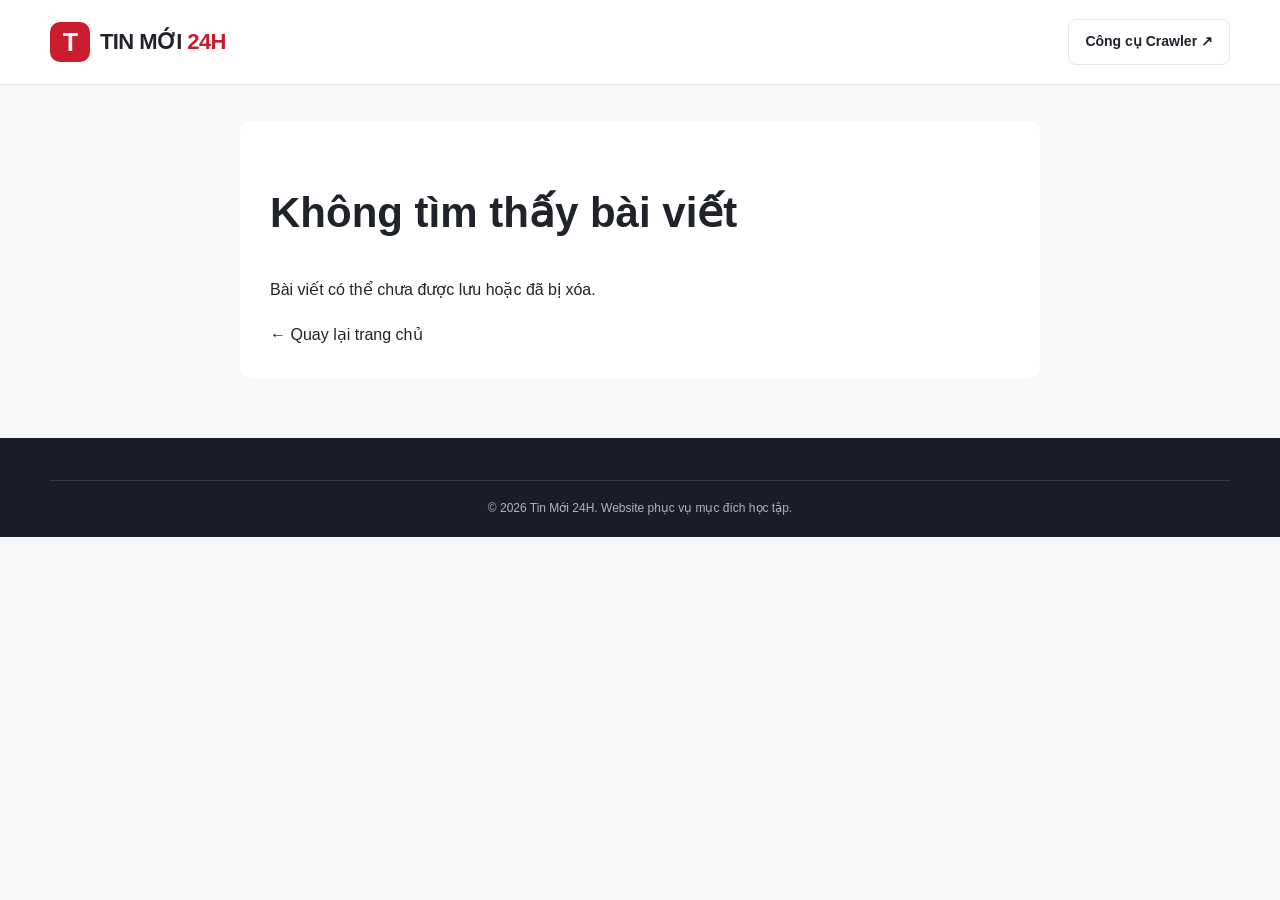
<file: article.html>
<!DOCTYPE html>
<html lang="vi">
<head>
  <meta charset="UTF-8">
  <meta name="viewport" content="width=device-width, initial-scale=1.0">
  <title>Chi tiết bài viết | Tin Mới 24H</title>
  <link rel="stylesheet" href="style.css">
</head>
<body>
  <header class="site-header">
    <div class="container header-inner">
      <a class="logo" href="index.html">
        <span class="logo-mark">T</span>
        <span>TIN MỚI <span class="logo-highlight">24H</span></span>
      </a>
      <a class="crawler-link" href="crawler.html">Công cụ Crawler ↗</a>
    </div>
  </header>

  <main class="container">
    <article class="article-content" id="article-detail">
      <p>Đang tải bài viết...</p>
    </article>
  </main>

  <footer class="site-footer">
    <div class="container copyright">
      © 2026 Tin Mới 24H. Website phục vụ mục đích học tập.
    </div>
  </footer>

  <script src="article.js"></script>
</body>
</html>
</file>
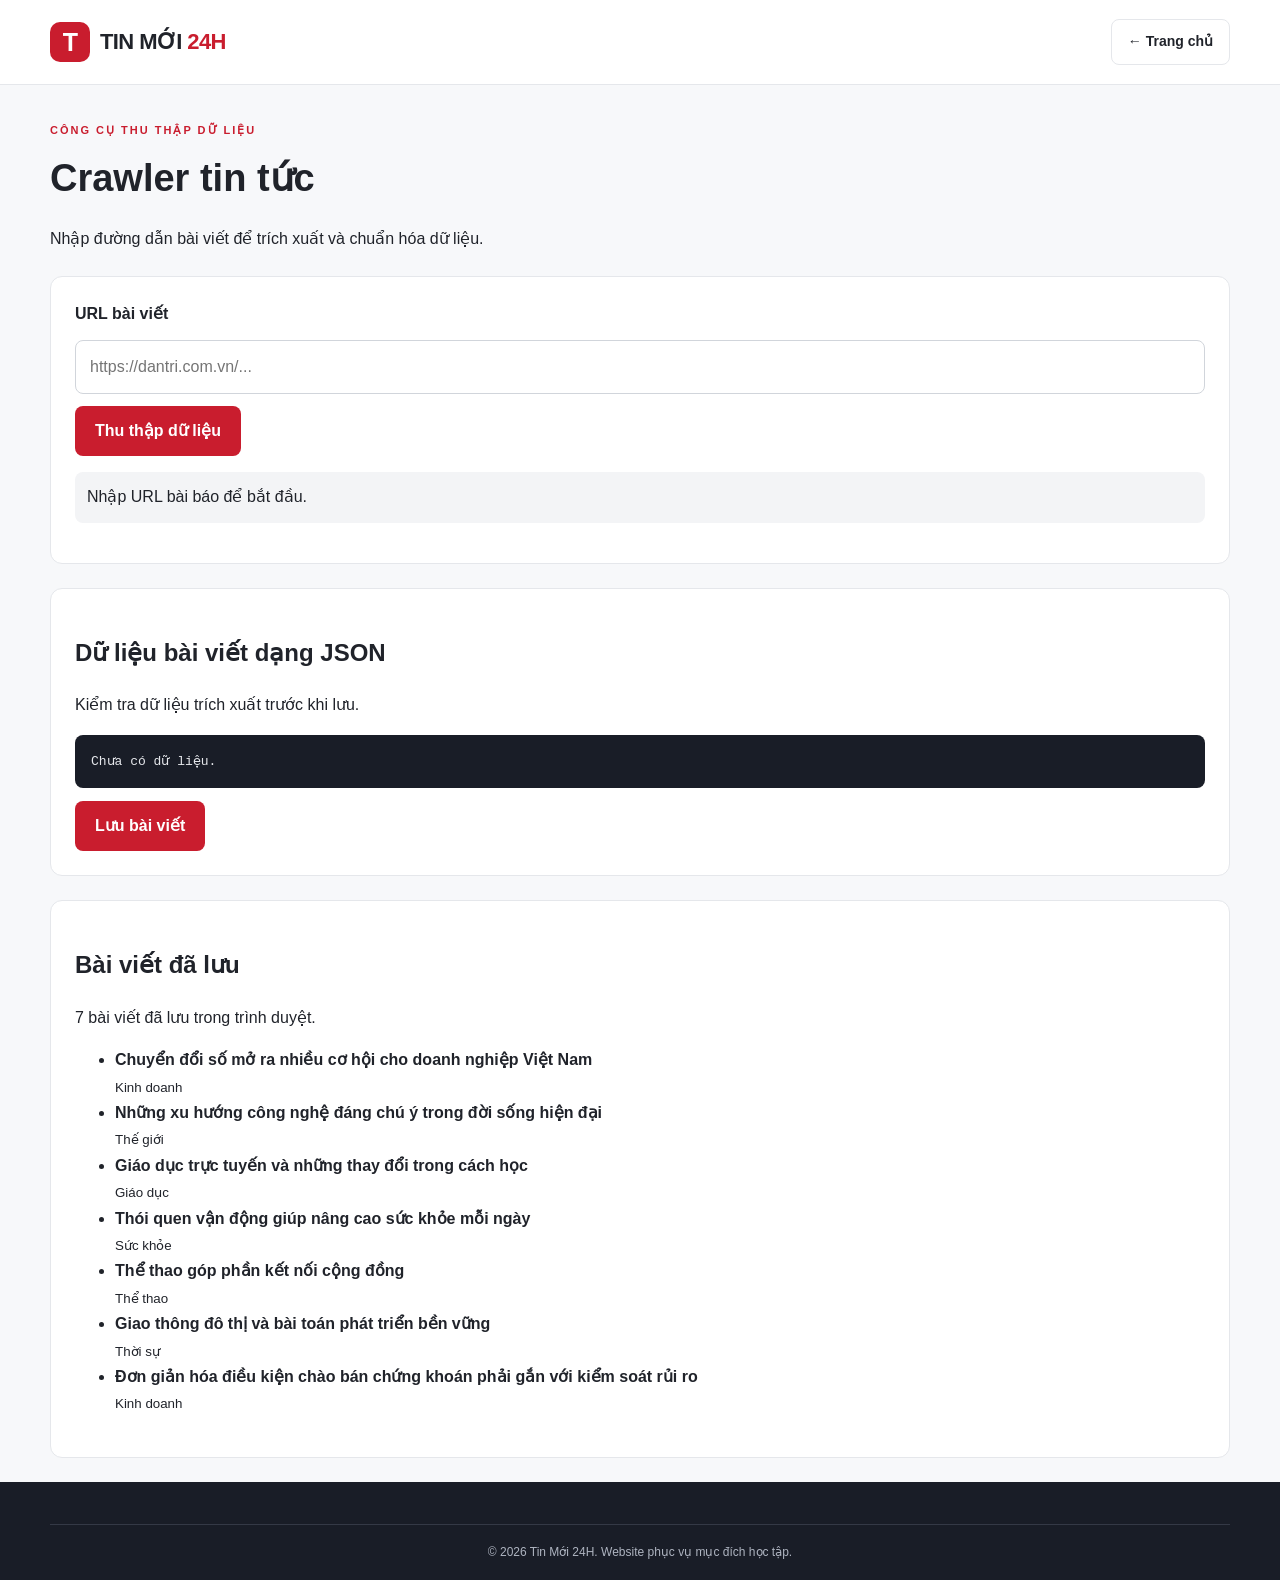
<file: crawler.html>
<!DOCTYPE html>
<html lang="vi">
<head>
  <meta charset="UTF-8">
  <meta name="viewport" content="width=device-width, initial-scale=1.0">
  <meta name="description" content="Công cụ thu thập và chuẩn hóa dữ liệu bài viết tin tức.">
  <title>Crawler tin tức | Tin Mới 24H</title>
  <link rel="stylesheet" href="style.css">
</head>
<body>
  <header class="site-header">
    <div class="container header-inner">
      <a class="logo" href="index.html">
        <span class="logo-mark">T</span>
        <span>TIN MỚI <span class="logo-highlight">24H</span></span>
      </a>
      <a class="crawler-link" href="index.html">← Trang chủ</a>
    </div>
  </header>

  <main class="container">
    <section class="page-heading">
      <p class="eyebrow">CÔNG CỤ THU THẬP DỮ LIỆU</p>
      <h1>Crawler tin tức</h1>
      <p>Nhập đường dẫn bài viết để trích xuất và chuẩn hóa dữ liệu.</p>
    </section>

    <section class="crawler-panel">
      <form id="crawler-form" class="crawler-form">
        <label for="article-url">URL bài viết</label>
        <input
          id="article-url"
          name="url"
          type="url"
          placeholder="https://dantri.com.vn/..."
          required
        >

        <button class="primary-button" type="submit" id="crawl-button">
          Thu thập dữ liệu
        </button>
      </form>

      <p id="crawler-status" class="status-message" role="status">
        Nhập URL bài báo để bắt đầu.
      </p>
    </section>

    <section class="result-panel">
      <h2>Dữ liệu bài viết dạng JSON</h2>
      <p>Kiểm tra dữ liệu trích xuất trước khi lưu.</p>

      <pre id="crawler-output" class="json-output">Chưa có dữ liệu.</pre>

      <button
        id="save-article"
        class="primary-button"
        type="button"
        disabled
      >
        Lưu bài viết
      </button>
    </section>

    <section class="result-panel">
      <h2>Bài viết đã lưu</h2>
      <p id="saved-count">0 bài viết đã lưu trong trình duyệt.</p>
      <ul id="saved-list"></ul>
    </section>
  </main>

  <footer class="site-footer">
    <div class="container copyright">
      © 2026 Tin Mới 24H. Website phục vụ mục đích học tập.
    </div>
  </footer>

  <script src="crawler.js"></script>
</body>
</html>
</file>
<file: style.css>
:root {
  --primary: #c91d2e;
  --primary-dark: #a71423;
  --text: #20232a;
  --muted: #6b7280;
  --border: #e5e7eb;
  --surface: #ffffff;
  --background: #f7f8fa;
}

* {
  box-sizing: border-box;
}

html {
  scroll-behavior: smooth;
}

body {
  margin: 0;
  font-family: Arial, Helvetica, sans-serif;
  color: var(--text);
  background: var(--background);
  line-height: 1.65;
}

a {
  color: inherit;
  text-decoration: none;
}

img {
  display: block;
  max-width: 100%;
}

button,
input,
textarea {
  font: inherit;
}

.container {
  width: min(1180px, calc(100% - 40px));
  margin: 0 auto;
}

.site-header {
  background: var(--surface);
  border-bottom: 1px solid var(--border);
}

.header-inner {
  min-height: 84px;
  display: flex;
  align-items: center;
  justify-content: space-between;
  gap: 20px;
}

.logo {
  display: inline-flex;
  align-items: center;
  gap: 10px;
  font-size: 22px;
  font-weight: 800;
  letter-spacing: -0.6px;
}

.logo-mark {
  display: grid;
  place-items: center;
  width: 40px;
  height: 40px;
  border-radius: 10px;
  color: white;
  background: var(--primary);
  font-size: 25px;
}

.logo-highlight {
  color: var(--primary);
}

.crawler-link {
  padding: 10px 16px;
  border: 1px solid var(--border);
  border-radius: 8px;
  font-weight: 700;
  font-size: 14px;
}

.crawler-link:hover {
  border-color: var(--primary);
  color: var(--primary);
}

.navbar {
  background: #fff;
  border-bottom: 1px solid var(--border);
}

.nav-inner {
  display: flex;
  gap: 8px;
  overflow-x: auto;
  scrollbar-width: thin;
}

.nav-link {
  flex: 0 0 auto;
  padding: 15px 14px;
  font-size: 14px;
  font-weight: 700;
  border-bottom: 3px solid transparent;
}

.nav-link:hover,
.nav-link.active {
  color: var(--primary);
  border-bottom-color: var(--primary);
}

.welcome {
  margin: 30px 0;
  padding: 44px;
  border-radius: 16px;
  color: white;
  background: linear-gradient(120deg, #8f1020, #dc3545);
}

.eyebrow {
  margin: 0 0 8px;
  color: var(--primary);
  font-size: 11px;
  font-weight: 800;
  letter-spacing: 2px;
}

.welcome .eyebrow {
  color: #ffe0e4;
}

.welcome h1 {
  max-width: 680px;
  margin: 0 0 10px;
  font-size: clamp(30px, 5vw, 48px);
  line-height: 1.2;
}

.welcome h1 span {
  color: #ffd8dd;
}

.welcome > p:last-child {
  margin-bottom: 0;
  color: #fff0f1;
}

.section-heading {
  display: flex;
  align-items: end;
  justify-content: space-between;
  gap: 20px;
  margin: 40px 0 20px;
}

.section-heading h2 {
  margin: 0;
  font-size: clamp(23px, 3vw, 30px);
}

.news-count {
  color: var(--muted);
  font-size: 13px;
}

.featured-grid {
  display: grid;
  grid-template-columns: 1.5fr 1fr;
  gap: 20px;
  margin-bottom: 28px;
}

.news-card {
  overflow: hidden;
  background: var(--surface);
  border: 1px solid var(--border);
  border-radius: 12px;
  transition: transform 0.2s, box-shadow 0.2s;
}

.news-card:hover {
  transform: translateY(-3px);
  box-shadow: 0 10px 28px #11111112;
}

.news-image {
  width: 100%;
  height: 220px;
  object-fit: cover;
  background: #eceef2;
}

.featured-main .news-image {
  height: 330px;
}

.news-body {
  padding: 20px;
}

.news-category {
  color: var(--primary);
  font-size: 11px;
  font-weight: 800;
  text-transform: uppercase;
  letter-spacing: 0.8px;
}

.news-title {
  margin: 8px 0;
  font-size: 20px;
  line-height: 1.4;
}

.featured-main .news-title {
  font-size: clamp(23px, 3vw, 30px);
}

.news-excerpt {
  margin: 10px 0;
  color: #555d69;
  font-size: 14px;
}

.news-meta {
  display: flex;
  flex-wrap: wrap;
  gap: 8px 14px;
  margin-top: 14px;
  color: var(--muted);
  font-size: 12px;
}

.featured-side {
  display: grid;
  gap: 20px;
}

.featured-side .news-card {
  display: grid;
  grid-template-columns: 130px 1fr;
}

.featured-side .news-image {
  height: 100%;
  min-height: 170px;
}

.featured-side .news-body {
  padding: 14px;
}

.featured-side .news-title {
  font-size: 16px;
}

.news-list {
  display: grid;
  gap: 16px;
  margin-bottom: 50px;
}

.list-card {
  display: grid;
  grid-template-columns: 220px 1fr;
}

.list-card .news-image {
  height: 100%;
  min-height: 175px;
}

.list-card .news-title {
  font-size: 21px;
}

.empty-message {
  padding: 35px;
  text-align: center;
  background: white;
  border: 1px dashed var(--border);
  border-radius: 12px;
}

.site-footer {
  padding: 42px 0 18px;
  color: #e5e7eb;
  background: #191d27;
}

.footer-grid {
  display: grid;
  grid-template-columns: 1.5fr 1fr 1fr;
  gap: 40px;
  padding-bottom: 28px;
}

.footer-logo {
  color: white;
}

.footer-grid h3 {
  margin-top: 0;
  color: white;
  font-size: 15px;
}

.footer-grid p,
.footer-grid a:not(.logo) {
  color: #b8bec9;
  font-size: 13px;
}

.footer-grid a:not(.logo) {
  display: block;
  margin: 8px 0;
}

.footer-grid a:hover {
  color: white;
}

.copyright {
  padding-top: 18px;
  border-top: 1px solid #343946;
  color: #aeb4c0;
  font-size: 12px;
  text-align: center;
}

/* Crawler page */
.page-heading {
  margin: 36px 0 24px;
}

.page-heading h1 {
  margin: 0;
  font-size: clamp(28px, 4vw, 38px);
}

.crawler-panel,
.result-panel {
  padding: 24px;
  margin-bottom: 24px;
  border: 1px solid var(--border);
  border-radius: 12px;
  background: white;
}

.crawler-form {
  display: grid;
  gap: 12px;
}

.crawler-form label {
  font-weight: 700;
}

.crawler-form input,
.crawler-form textarea {
  width: 100%;
  padding: 13px 14px;
  border: 1px solid #d1d5db;
  border-radius: 8px;
}

.crawler-form input:focus,
.crawler-form textarea:focus {
  outline: 2px solid #f4a1aa;
  border-color: var(--primary);
}

.primary-button {
  width: fit-content;
  padding: 12px 20px;
  border: 0;
  border-radius: 8px;
  color: white;
  background: var(--primary);
  font-weight: 700;
  cursor: pointer;
}

.primary-button:hover {
  background: var(--primary-dark);
}

.status-message {
  padding: 12px;
  border-radius: 8px;
  background: #f3f4f6;
  overflow-wrap: anywhere;
}

.json-output {
  padding: 16px;
  overflow: auto;
  color: #e5e7eb;
  background: #191d27;
  border-radius: 8px;
  font-size: 13px;
  white-space: pre-wrap;
  overflow-wrap: anywhere;
}

.article-content {
  max-width: 800px;
  margin: 36px auto 60px;
  padding: 30px;
  background: white;
  border-radius: 12px;
}

.article-content h1 {
  font-size: clamp(28px, 4vw, 42px);
  line-height: 1.3;
}

.article-content p {
  line-height: 1.9;
}

@media (max-width: 760px) {
  .container {
    width: min(100% - 28px, 600px);
  }

  .header-inner {
    min-height: 70px;
  }

  .logo {
    font-size: 18px;
  }

  .logo-mark {
    width: 34px;
    height: 34px;
  }

  .crawler-link {
    padding: 8px 10px;
    font-size: 12px;
  }

  .welcome {
    margin: 20px 0;
    padding: 28px 22px;
  }

  .featured-grid {
    grid-template-columns: 1fr;
  }

  .featured-main .news-image {
    height: 230px;
  }

  .featured-side {
    grid-template-columns: 1fr;
  }

  .featured-side .news-image {
    height: 150px;
    min-height: 0;
  }

  .featured-side .news-card {
    grid-template-columns: 120px 1fr;
  }

  .list-card {
    grid-template-columns: 120px 1fr;
  }

  .list-card .news-image {
    min-height: 130px;
    height: 100%;
  }

  .list-card .news-body {
    padding: 12px;
  }

  .list-card .news-title {
    font-size: 16px;
  }

  .news-excerpt {
    font-size: 13px;
  }

  .footer-grid {
    grid-template-columns: 1fr;
    gap: 18px;
  }

  .article-content {
    padding: 20px;
  }
}

@media (max-width: 400px) {
  .crawler-link {
    font-size: 11px;
  }

  .featured-side .news-card,
  .list-card {
    grid-template-columns: 100px 1fr;
  }

  .featured-side .news-title {
    font-size: 14px;
  }

  .news-body {
    padding: 14px;
  }
}

@media (prefers-reduced-motion: reduce) {
  *,
  *::before,
  *::after {
    scroll-behavior: auto !important;
    transition-duration: 0.01ms !important;
    animation-duration: 0.01ms !important;
  }
}
</file>
